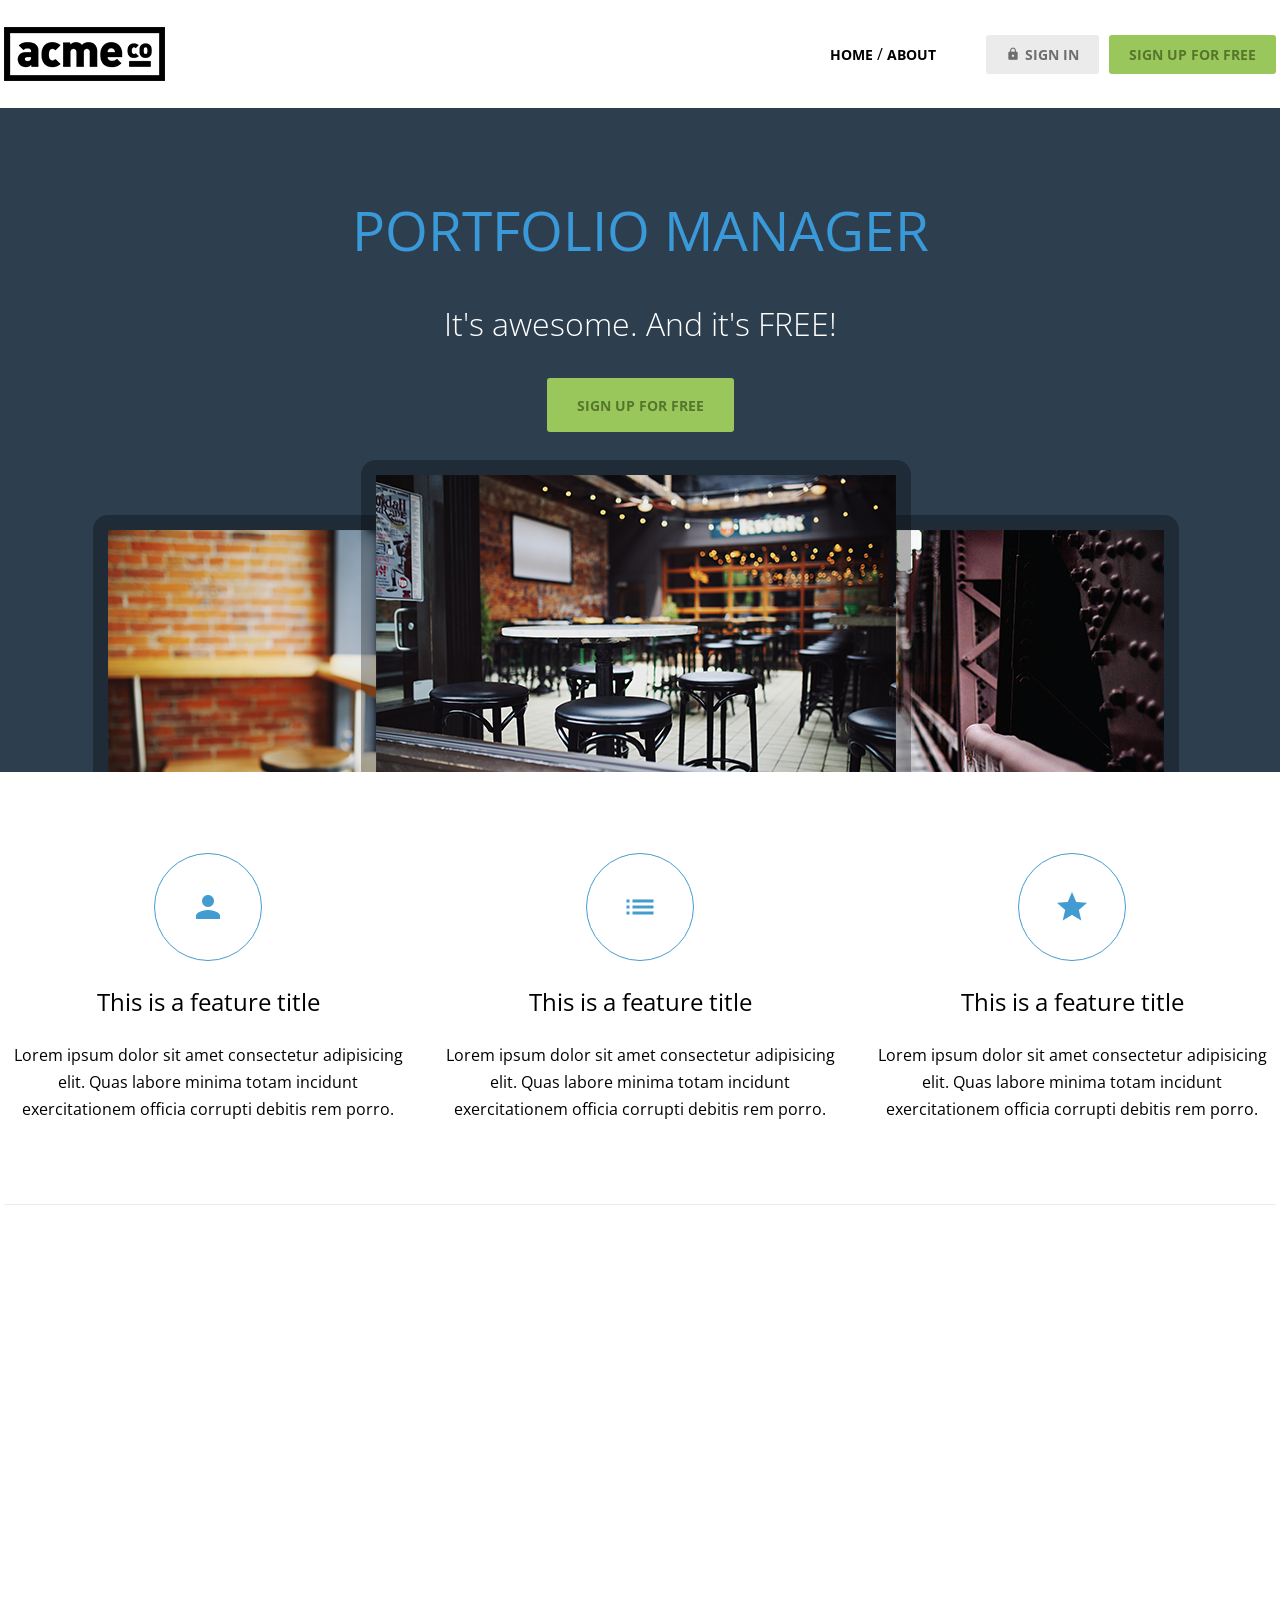
<file: index.html>
<!DOCTYPE html>
<html lang="en">

<head>
  <meta charset="UTF-8">
  <meta name="viewport" content="width=device-width, initial-scale=1.0">
  <title>ACME</title>
  <link rel="preconnect" href="https://fonts.googleapis.com">
  <link rel="preconnect" href="https://fonts.gstatic.com" crossorigin>
  <link href="https://fonts.googleapis.com/css2?family=Open+Sans:ital,wght@0,300..800;1,300..800&display=swap"
    rel="stylesheet">
  <link href="https://fonts.googleapis.com/icon?family=Material+Icons" rel="stylesheet">
  <link rel="stylesheet" href="css/common.css">
  <link rel="stylesheet" href="css/index.css">
</head>

<body>
  <header>
    <div class="container d-flex justify-content-between align-items-center">
      <h1 class="logo">
        <a href="index.html">
          <img src="images/logo.png" alt="acme logo">
          <span class="hidden">ACME</span>
        </a>
      </h1>
      <nav>
        <ul class="d-flex align-items-center">
          <li>
            <a href="" class="text-nav">home</a>
            /
            <a href="" class="text-nav">about</a>
          </li>
          <li>
            <a href="#" class="btn btn-secondary"><span class="material-icons">lock</span>sign in</a>
          </li>
          <li>
            <a href="#" class="btn btn-primary">sign up for free</a>
          </li>
        </ul>
      </nav>
    </div>
  </header>
  <main>
    <section class="hero inner-top-pd">
      <div class="container d-flex flex-column align-items-center g-1">
        <h2 class="text-heading-xl">Portfolio Manager</h2>
        <h3 class="text-body-l">It's awesome. And it's FREE!</h3>
        <a href="#" class="btn btn-primary big">sign up for free</a>
        <img src="images/hero_image.png" alt="">
      </div>
    </section>
    <section class="features container inner-pd">
      <h2 class="hidden">Features</h2>
      <ul class="d-flex justify-content-between">
        <li>
          <div class="icon">
            <span class="material-icons">person</span>
          </div>
          <h3 class="text-heading-s">This is a feature title</h3>
          <p>
            Lorem ipsum dolor sit amet consectetur adipisicing elit. Quas labore minima totam incidunt exercitationem officia corrupti debitis rem porro. 
          </p>
        </li>
        <li>
          <div class="icon">
            <span class="material-icons">list</span>
          </div>
          <h3  class="text-heading-s">This is a feature title</h3>
          <p>
            Lorem ipsum dolor sit amet consectetur adipisicing elit. Quas labore minima totam incidunt exercitationem officia corrupti debitis rem porro. 
          </p>
        </li>
        <li>
          <div class="icon">
            <span class="material-icons">star</span>
          </div>
          <h3 class="text-heading-s">This is a feature title</h3>
          <p>
            Lorem ipsum dolor sit amet consectetur adipisicing elit. Quas labore minima totam incidunt exercitationem officia corrupti debitis rem porro. 
          </p>
        </li>
      </ul>
    </section>
    <hr class="container">
    <section class="testimonial container inner-pd"></section>
    <section class="cta inner-pd"></section>
  </main>
  <footer class="inner-pd"></footer>
</body>

</html>
</file>
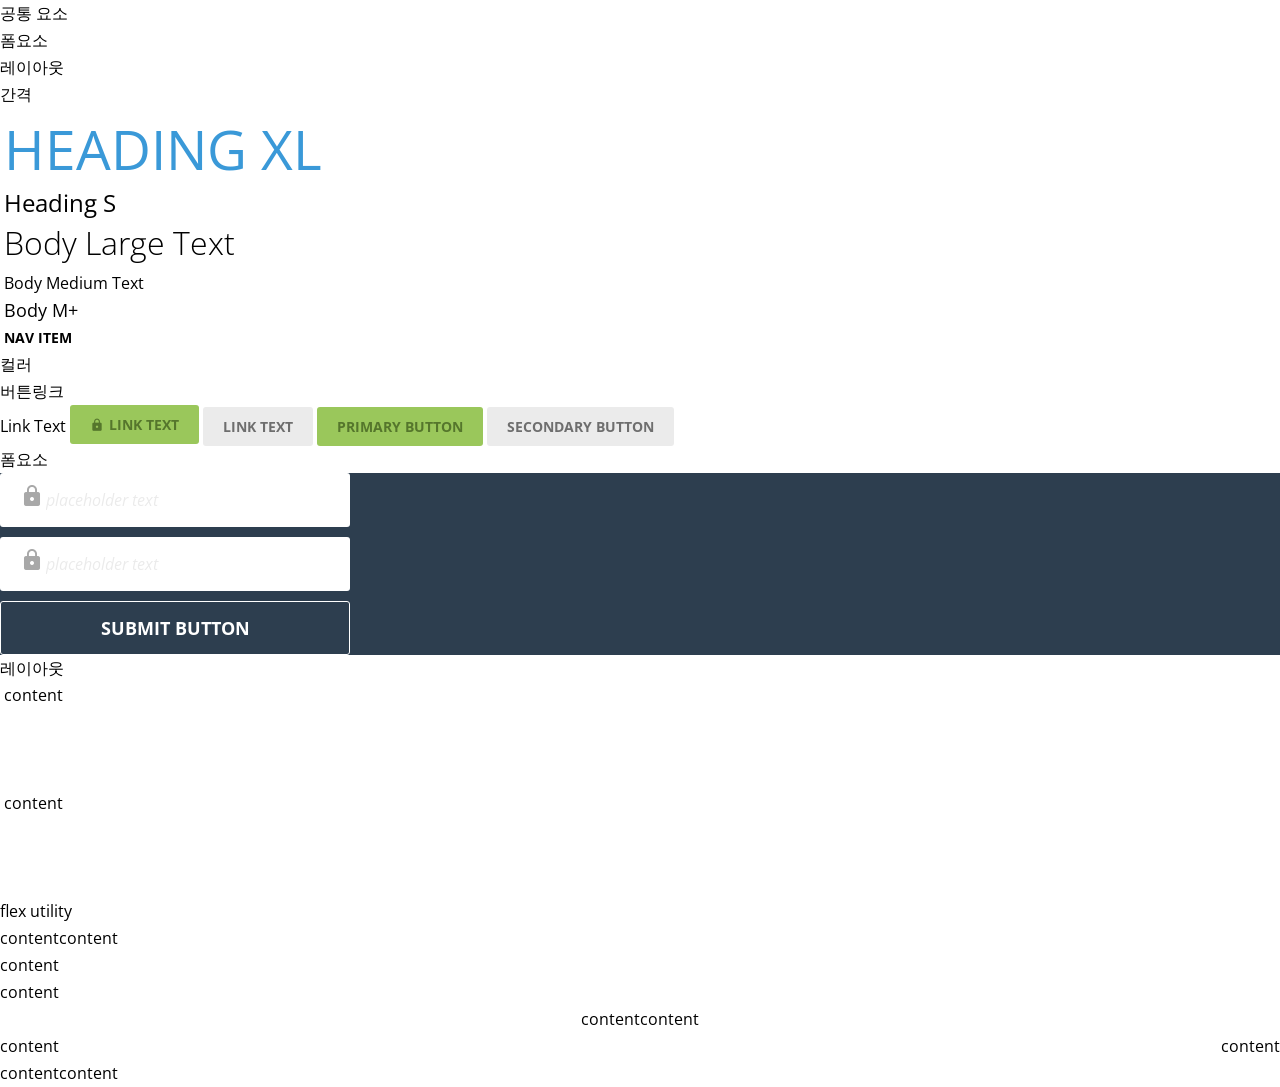
<file: common.html>
<!DOCTYPE html>
<html lang="en">
<head>
  <meta charset="UTF-8">
  <meta name="viewport" content="width=device-width, initial-scale=1.0">
  <title>acme</title>
  <link rel="preconnect" href="https://fonts.googleapis.com">
<link rel="preconnect" href="https://fonts.gstatic.com" crossorigin>
<link href="https://fonts.googleapis.com/css2?family=Open+Sans:ital,wght@0,300..800;1,300..800&display=swap" rel="stylesheet">
<link href="https://fonts.googleapis.com/icon?family=Material+Icons"rel="stylesheet"> 
<link rel="stylesheet" href="css/common.css">
</head>
<body>
  <h1>공통 요소</h1>
  <h2>폼요소</h2>
  <h2>레이아웃</h2>
  <h2>간격</h2>
  <!-- Typography System -->
<div class="container">
<!-- Heading -->
<h1 class="text-heading-xl">Heading XL</h1>
<h2 class="text-heading-s">Heading S</h2>

<!-- Body -->
<p class="text-body-l">Body Large Text</p>
<p class="text-body-m">Body Medium Text</p>
<p class="text-body-m-plus">Body M+</p>

<!-- Navigation -->
<nav>
  <ul>
    <li><a href="#" class="text-nav">Nav Item</a></li>
  </ul>
</nav>
</div>
  <h2>컬러</h2>
  <h2>버튼링크</h2>
<!-- Link -->
<a href="#" class="text-link">Link Text</a>
<a href="#" class="btn btn-primary"><span class="material-icons">lock</span>Link Text</a>
<a href="#" class="btn btn-secondary">Link Text</a>

<!-- Button -->
<button class="btn btn-primary">Primary Button</button>
<button class="btn btn-secondary">Secondary Button</button>
<h2>폼요소</h2>
<div class="hero">
<form action="">
<div class="field">
  <label for="usermail">
    <span class="material-icons">lock</span>
  </label>
  <input type="text" id="usermail" placeholder="placeholder text">
  </div>
  <div class="field">
  <label for="usermail">
    <span class="material-icons">lock</span>
  </label>
  <input type="text" id="usermail" placeholder="placeholder text">
  </div>
  <button type="submit">submit button</button>
</form>
</div>
<h2>레이아웃</h2>
<div class="container">content</div>
<div class="container inner-pd">content</div>
<h3>flex utility</h3>
<div class="d-flex">
  <div>content</div>
  <div>content</div>
</div>
<div class="d-flex flex-column">
  <div>content</div>
  <div>content</div>
</div>
  <div class="d-flex justify-content-center">
    <div>content</div>
    <div>content</div>
  </div>
  <div class="d-flex justify-content-between">
    <div>content</div>
    <div>content</div>
  </div>
  <div class="d-flex align-items-center">
    <div>content</div>
    <div>content</div>
  </div>
</body>
</html>
</file>
<file: css/index.css>
.hero h3{
  color:var(--white);
}

.features ul{
  gap:24px;
  text-align: center;
}
.features ul li{
  display: flex;
  flex-direction:column;
  gap:var(--base-unit);
  align-items:center;
}
.features .icon{
  width: calc(var(--base-unit) * 4);
  height: calc(var(--base-unit) * 4);
  display: flex;
  justify-content: center;
  align-items: center;
  border:1px solid var(--medium-blue);
  border-radius:50%;  
  box-sizing:border-box;
  color: var(--medium-blue);  
}
.features .icon span{
  font-size: 36px;
}
</file>
<file: css/common.css>
@import url('normalize.css');
@import url('reset.css');
@import url('flex-utility.css');

:root {
  /* Layout */
  --base-unit: 27px;
  --base-font: 16px;

  /* Color styles */
  --black: rgba(44, 44, 44, 1);
  --light--gray: rgba(168, 168, 168, 1);
  --medium--gray: rgba(110, 110, 110, 1);
  --super--light--gray: rgba(235, 235, 235, 1);
  --primary: rgba(154, 199, 91, 1);
  --secondary: rgba(85, 118, 44, 1);
  --white: rgba(255, 255, 255, 1);
  --hero: rgba(45, 62, 79, 1);
  --hero--title: rgba(58, 153, 216, 1);
  --medium-blue: rgba(67, 156, 207, 1);
  --light-blue: rgba(72, 157, 205, 1);
  --c-t-a: rgba(41, 44, 46, 1);

  /* Text-size styles */
  --heading--x-l: calc(var(--base-font) * 3.4375);
  --body--l: calc(var(--base-font) * 2);
  --heading--s: calc(var(--base-font) * 1.5);
  --body--m: var(--base-font);
  --nav--item: calc(var(--base-font) * 0.875);
  --body--m-plus: calc(var(--base-font) * 1.125);
  --link: var(--base-font);
  --button---secondary: calc(var(--base-font) * 0.875);
  --button---primary: calc(var(--base-font) * 0.875);
}

body {
  /* font-family: "Open Sans", sans-serif;
  font-size:var(--base-font);
  line-height: var(--base-unit); */
  font:var(--base-font)/var(--base-unit) "Open Sans", sans-serif;
}

/* 폰트 위계 */
.text-heading-xl {
  font-size: var(--heading--x-l);
  line-height: calc(var(--base-unit) * 3);
  color: var(--hero--title);
  text-transform:uppercase;
  letter-spacing:2%;
}

.text-heading-s {
  font-size: var(--heading--s);
  line-height: var(--base-unit);
}

.text-body-l {
  font-size: var(--body--l);
  line-height: calc(var(--base-unit) * 2);
  font-weight: 300;
}

.text-body-m {
  font-size: var(--body--m);
  line-height: var(--base-unit);
}

.text-body-m-plus {
  font-size: var(--body--m-plus);
  line-height: var(--base-unit);
}
.text-nav{
  font-size:var(--nav--item);
  font-weight: bold;
  text-transform: uppercase;
}
/* 링크 버튼 */
.btn{
  height: 39px;
  background: var(--super--light--gray);
  border-radius:3px;
  padding: 0 20px;
  display: inline-flex;
  color:var(--medium--gray);
  align-items: center;
  font-size: calc(var(--base-font) * 0.875);
  font-weight: bold;
  gap:5px;
  text-transform:uppercase;
}
.btn .material-icons{
  font-size: 14px;
}
.btn-primary{
  background: var(--primary);
  color:var(--secondary);
}
.btn.big{
  height: calc(var(--base-unit) * 2);
  padding: 0 30px;
}

/* 폼 요소 */
.hero{
  background: var(--hero);
}
form{
  width: 350px;  
  display: flex;
  flex-direction:column;
  gap:10px;
}
form .field{
  height: calc(var(--base-unit) * 2);
  background: var(--white);
  border-radius:3px;
  padding: 0 20px;
  display: flex;
  align-items: center;
  color:var(--light--gray);
}
form .field input{
  font-style:italic;
  color:var(--black);
}
form .field input::placeholder{
  color:var(--super--light--gray);
}
form button{
  height: calc(var(--base-unit) * 2);
  border-radius:3px;
  display: flex;
  align-items: center;
  justify-content: center;
  color:var(--white);
  font-size: calc(var(--base-font) * 1.125);
  text-transform:uppercase;
  font-weight: bold;
  border:1px solid var(--white);
}
/* 레이아웃 */
.container{
  width: 1272px;
  margin:0 auto;
}
.inner-pd{
  padding: calc(var(--base-unit) * 3) 0;
}
.inner-top-pd{
  padding-top: calc(var(--base-unit) * 3);
}
.hidden{
  position: absolute;
  clip-path:inset(50%);
  width: 1px;
  height: 1px;
  overflow: hidden;
}
/* 헤더 */
body > header {
  background: var(--white);
  padding: var(--base-unit) 0;
  box-shadow:0 4px 5px rgba(0,0,0,.1);
}

header nav ul{
  gap:10px;
}
header nav ul li:first-child{
  margin-right: 40px;
}
hr{
  border:none;
  /* border-top:1px solid var(--super--light--gray); */
  height: 1px;
  background: var(--super--light--gray);
}
</file>
